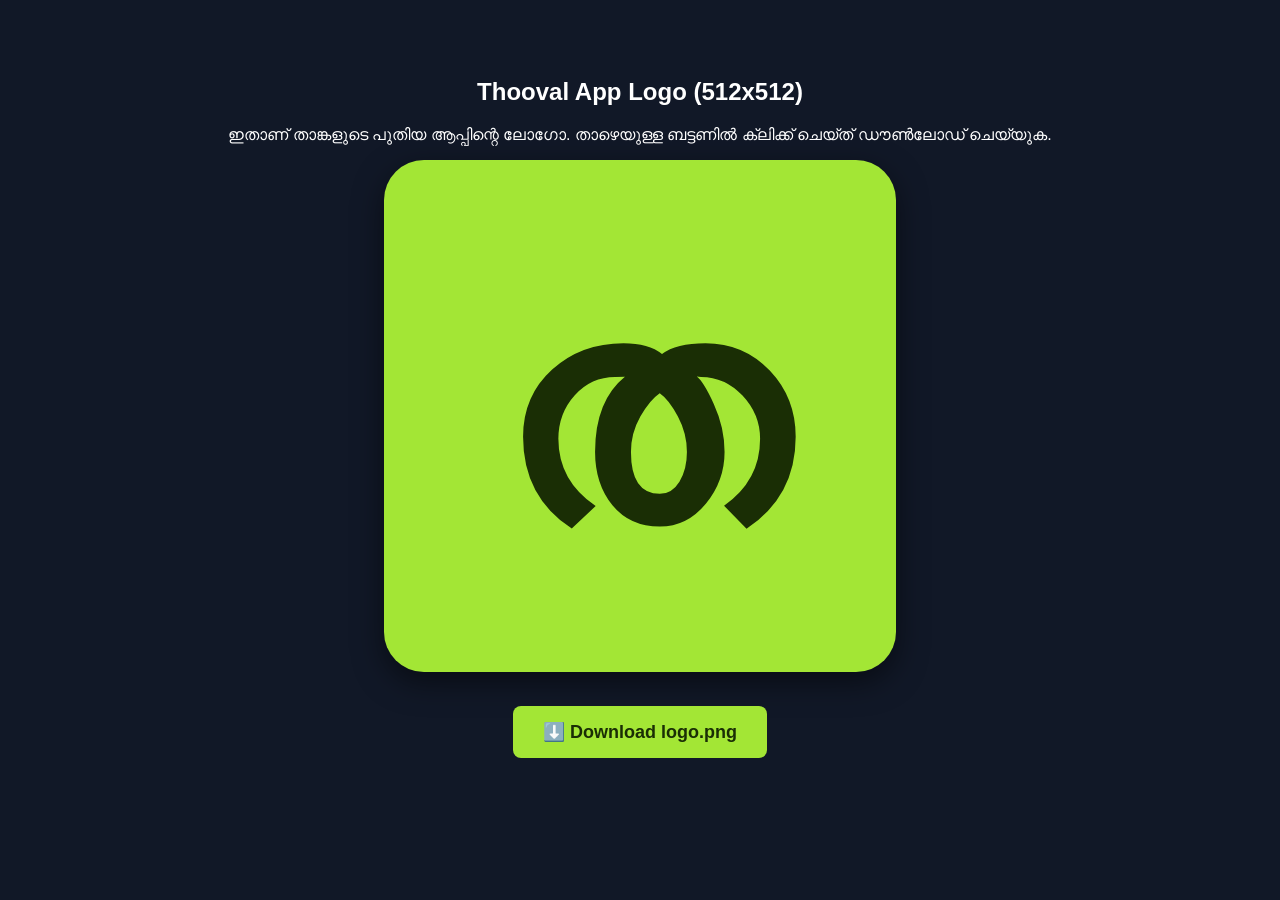
<file: logo.html>
<!DOCTYPE html>
<html lang="ml">
<head>
    <meta charset="UTF-8">
    <title>Thooval Logo Generator</title>
    <style>
        body { text-align: center; padding: 50px; font-family: 'Inter', sans-serif; background: #111827; color: white; }
        canvas { border-radius: 40px; box-shadow: 0 10px 30px rgba(0,0,0,0.5); margin-bottom: 30px; }
        button { padding: 15px 30px; font-size: 18px; background: #a3e635; color: #1a2e05; border: none; border-radius: 8px; cursor: pointer; font-weight: bold; transition: 0.2s; }
        button:hover { background: #84cc16; }
    </style>
</head>
<body>

    <h2>Thooval App Logo (512x512)</h2>
    <p>ഇതാണ് താങ്കളുടെ പുതിയ ആപ്പിന്റെ ലോഗോ. താഴെയുള്ള ബട്ടണിൽ ക്ലിക്ക് ചെയ്ത് ഡൗൺലോഡ് ചെയ്യുക.</p>
    
    <canvas id="logoCanvas" width="512" height="512"></canvas>
    <br>
    <button id="downloadBtn">⬇️ Download logo.png</button>

    <script>
        const canvas = document.getElementById('logoCanvas');
        const ctx = canvas.getContext('2d');

        // Draw Background (Accent Color)
        ctx.fillStyle = '#a3e635';
        ctx.fillRect(0, 0, 512, 512);

        // Draw Text ("ത")
        ctx.fillStyle = '#1a2e05';
        ctx.font = 'bold 300px sans-serif';
        ctx.textAlign = 'center';
        ctx.textBaseline = 'middle';
        
        // Adjusted for exact vertical center for 'ത'
        ctx.fillText('ത', 256, 280);

        // Download Action
        document.getElementById('downloadBtn').addEventListener('click', function() {
            const link = document.createElement('a');
            link.download = 'logo.png';
            link.href = canvas.toDataURL('image/png');
            link.click();
        });
    </script>

</body>
</html>
</file>
